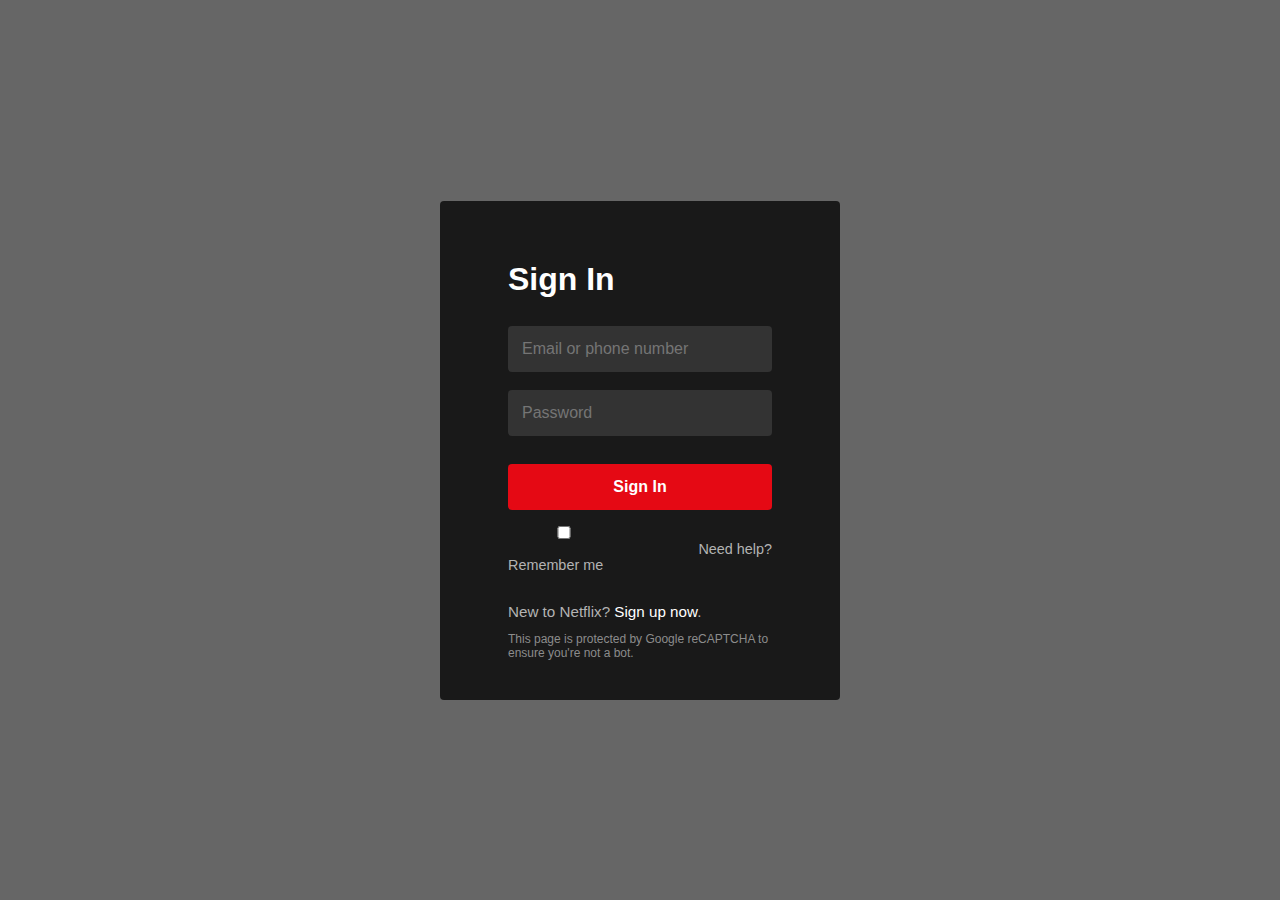
<file: login.html>
<!DOCTYPE html>
<html lang="en">
<head>
  <meta charset="UTF-8" />
  <meta name="viewport" content="width=device-width, initial-scale=1.0"/>
  <title>Sign In - Netflix</title>
  <link rel="stylesheet" href="style.css" />
  <link rel="icon" href="https://assets.nflxext.com/us/ffe/siteui/common/icons/nficon2016.ico" />
</head>
<body class="login-body">
  <div class="login-container">
    <form class="login-form" onsubmit="loginUser(event)">
      <h1>Sign In</h1>

      <input type="email" placeholder="Email or phone number" required />
      <input type="password" placeholder="Password" required />

      <button type="submit" class="login-btn">Sign In</button>

      <div class="login-help">
        <label><input type="checkbox" /> Remember me</label>
        <a href="#">Need help?</a>
      </div>

      <div class="signup-now">
        <p>New to Netflix? <a href="signup.html">Sign up now</a>.</p>
        <small>This page is protected by Google reCAPTCHA to ensure you're not a bot.</small>
      </div>
    </form>
  </div>

  <script>
    function loginUser(e) {
      e.preventDefault();
      const email = document.querySelector('input[type="email"]').value.trim();
      const password = document.querySelector('input[type="password"]').value.trim();
      const user = JSON.parse(localStorage.getItem("netflixUser"));

      if (!user) {
        alert("No account found. Please sign up.");
        return;
      }

      if (email === user.email && password === user.password) {
        localStorage.setItem("loggedInUser", JSON.stringify(user));
        window.location.href = "home.html";
      } else {
        alert("Incorrect email or password.");
      }
    }
  </script>
</body>
</html>
</file>
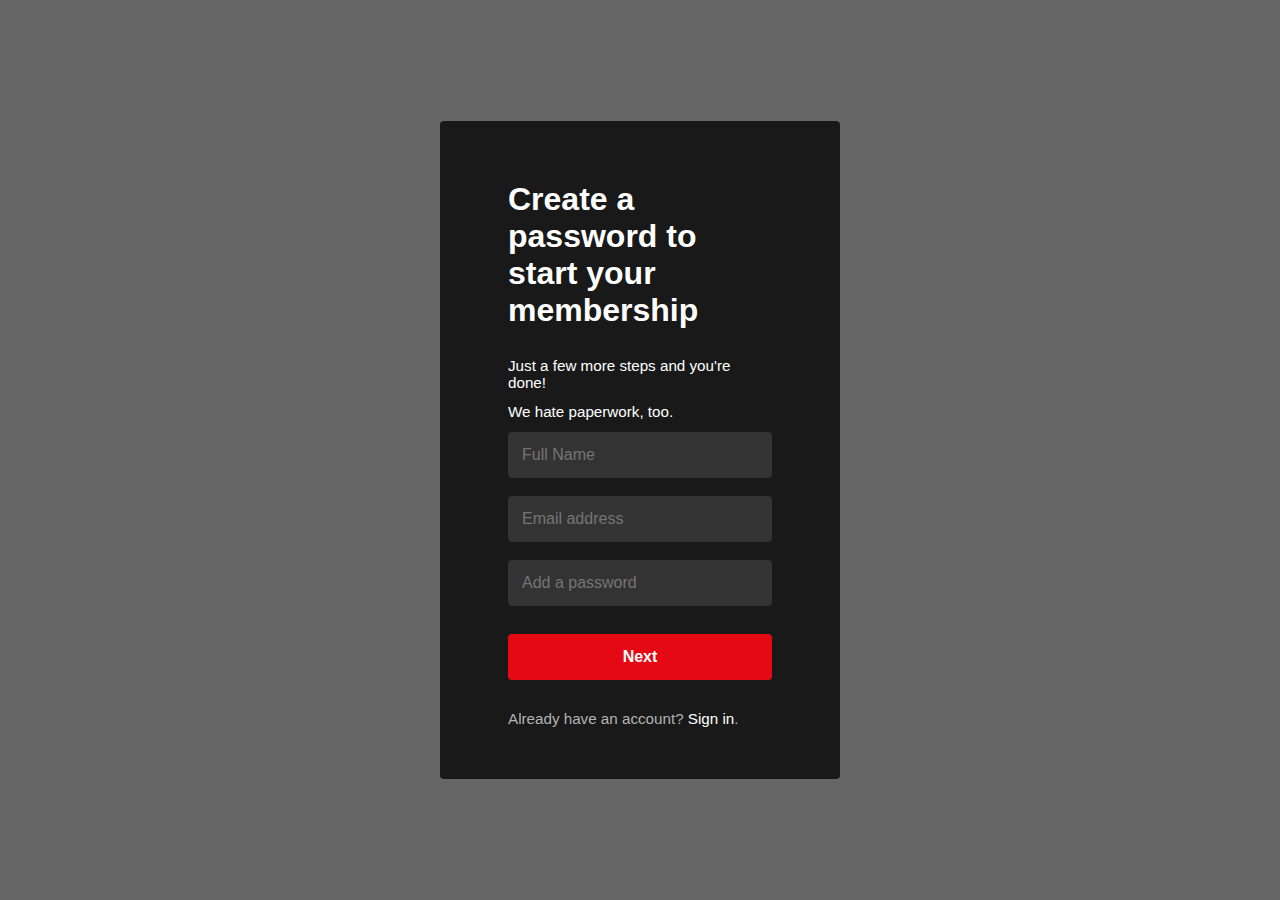
<file: signup.html>
<!DOCTYPE html>
<html lang="en">
<head>
  <meta charset="UTF-8" />
  <meta name="viewport" content="width=device-width, initial-scale=1.0"/>
  <title>Sign Up - Netflix</title>
  <link rel="stylesheet" href="style.css" />
  <link rel="icon" href="https://assets.nflxext.com/us/ffe/siteui/common/icons/nficon2016.ico" />
</head>
<body class="login-body">
  <div class="login-container">
    <form class="login-form" onsubmit="registerUser(event)">
      <h1>Create a password to start your membership</h1>
      <p>Just a few more steps and you're done!</p>
      <p>We hate paperwork, too.</p>

      <input type="text" placeholder="Full Name" required />
      <input type="email" placeholder="Email address" required id="email" />
      <input type="password" placeholder="Add a password" required />

      <button type="submit" class="login-btn">Next</button>

      <div class="signup-now">
        <p>Already have an account? <a href="login.html">Sign in</a>.</p>
      </div>
    </form>
  </div>

  <script>
    document.addEventListener("DOMContentLoaded", () => {
      const emailFromLanding = localStorage.getItem("tempEmail");
      if (emailFromLanding) {
        document.getElementById("email").value = emailFromLanding;
      }
    });

    function registerUser(e) {
      e.preventDefault();

      const name = document.querySelector('input[placeholder="Full Name"]').value.trim();
      const email = document.querySelector('input[type="email"]').value.trim();
      const password = document.querySelector('input[type="password"]').value.trim();

      if (!name || !email || !password) {
        alert("Please fill in all fields.");
        return;
      }

      const user = { name, email, password };
      localStorage.setItem("netflixUser", JSON.stringify(user));
      localStorage.removeItem("tempEmail");
      alert("Signup successful! Redirecting to login...");
      window.location.href = "login.html";
    }
  </script>
</body>
</html>
</file>
<file: style.css>
/* RESET & BASE */
* {
    margin: 0;
    padding: 0;
    box-sizing: border-box;
  }
  body {
    font-family: Arial, sans-serif;
    background-color: #000;
    color: #fff;
  }
  a {
    text-decoration: none;
    color: inherit;
  }
  
  /* HERO SECTION */
  .hero-section {
    position: relative;
    height: 100vh;
    background: url('netflix.jpeg') no-repeat center center / cover;
    display: flex;
    flex-direction: column;
    justify-content: center;
    padding: 0 4%;
  }
  
  .overlay {
    position: absolute;
    top: 0; left: 0;
    width: 100%; height: 100%;
    background-color: rgba(0, 0, 0, 0.6);
    z-index: 1;
  }
 
  
  .header {
    position: fixed;
    top: 0;
    left: 0;
    width: 100%;
    padding: 20px 4%;
    display: flex;
    justify-content: space-between;
    align-items: center;
    z-index: 999;
    background: rgba(0, 0, 0, 0.8); 
    transition: background 0.3s ease;
  }
  .header.scrolled {
    background: rgba(0, 0, 0, 1);
  }
  .logo {
    height: 40px;
  }
  .header-right {
    display: flex;
    align-items: center;
    gap: 12px;
  }
  
  .lang-select {
    background: transparent;
    color: white;
    border: 1px solid #aaa;
    padding: 6px 12px;
    border-radius: 3px;
  }
  
  .signin-btn {
    background-color: #e50914;
    color: white;
    border: none;
    padding: 8px 16px;
    font-size: 0.95rem;
    border-radius: 4px;
    cursor: pointer;
  }
  
  .hero-content {
    position: relative;
    z-index: 2;
    text-align: center;
    max-width: 900px;
    margin: auto;
  }
  
  .hero-content h1 {
    font-size: 3rem;
    font-weight: bold;
    margin-bottom: 20px;
  }
  
  .hero-content h2 {
    font-size: 1.5rem;
    margin-bottom: 20px;
  }
  
  .hero-content p {
    font-size: 1.1rem;
    margin-bottom: 20px;
  }
  
  .email-form {
    display: flex;
    flex-wrap: wrap;
    justify-content: center;
    gap: 15px;
  }
  
  .email-form input {
    padding: 16px;
    width: 350px;
    font-size: 1rem;
    border: none;
    border-radius: 2px;
    outline: none;
   
  }
  
  .email-form button {
    padding: 16px 20px;
    font-size: 1rem;
    background-color: #e50914;
    color: white;
    border: none;
    border-radius: 2px;
    cursor: pointer;
  }
  
  /* FEATURE SECTION */
  .features {
    background-color: black;
    padding: 60px 5%;
  }
  
  .feature {
    display: flex;
    align-items: center;
    justify-content: space-between;
    flex-wrap: wrap;
    padding: 50px 0;
    border-bottom: 8px solid #222;
  }
  
  .feature.reverse {
    flex-direction: row-reverse;
  }
  
  .feature img {
    width: 48%;
    max-width: 500px;
  }
  
  .feature .text {
    width: 48%;
    max-width: 500px;
  }
  
  .feature h1 {
    font-size: 2rem;
    margin-bottom: 20px;
  }
  
  .feature p {
    font-size: 1.2rem;
    line-height: 1.5;
  }
  
  /* FAQ SECTION */
  .faq {
    background-color: #000;
    padding: 50px 10%;
  }
  
  .faq h1 {
    font-size: 2.2rem;
    text-align: left;
    margin-bottom: 30px;
  }
  
  .faq-item {
    background-color: #303030;
    margin: 10px 0;
    padding: 30px;
    cursor: pointer;
    border-radius: 4px;
    transition: all 0.3s ease;
  }
  
  .faq-item h3 {
    font-size: 1.5rem;
    display: flex;
    justify-content: space-between;
    align-items: center;
  }
  
  .faq-item span {
    font-size: 2rem;
    line-height: 1;
  }
  
  .faq-content {
    display: none;
    margin-top: 15px;
    color: #ddd;
    font-size: 1rem;
  }
  
  .faq p {
    text-align:center;
    margin-top: 30px;
    font-size: 1.1rem;
  }
  
  /* FOOTER SECTION */
  footer {
    background-color: #111;
    padding: 40px 5%;
    font-size: 0.9rem;
    color: #aaa;
  }
  
  .footer-cols {
    display: flex;
    justify-content: space-between;
    flex-wrap: wrap;
    margin: 20px 0;
  }
  
  .footer-cols ul {
    list-style: none;
    padding: 0;
    width: 200px;
  }
  
  .footer-cols ul li {
    margin-bottom: 10px;
    cursor: pointer;
  }
  
  footer select {
    background-color: #111;
    color: #fff;
    border: 1px solid #444;
    padding: 8px;
    margin-top: 10px;
  }
  
  footer .copyright {
    margin-top: 20px;
  }
  
  /* LOGIN + SIGNUP FORMS */
  .login-body {
    background: url('https://assets.nflxext.com/ffe/siteui/vlv3/ae817ad3-80f4-4f3a-b9c1-356a1d7ed2ff/84f3ab0b-645c-4639-a9b1-b3c3904db7a6/IN-en-20240617-popsignuptwoweeks-perspective_alpha_website_large.jpg') no-repeat center center / cover;
    height: 100vh;
    display: flex;
    justify-content: center;
    align-items: center;
    position: relative;
  }
  .login-body::before {
    content: "";
    position: absolute;
    top: 0; left: 0;
    width: 100%; height: 100%;
    background: rgba(0, 0, 0, 0.6);
  }
  .login-container {
    position: relative;
    z-index: 2;
    background: rgba(0, 0, 0, 0.75);
    padding: 60px 68px 40px;
    max-width: 400px;
    width: 100%;
    color: white;
    border-radius: 4px;
  }
  .login-form h1 {
    font-size: 2rem;
    margin-bottom: 28px;
  }
  .login-form p {
    margin-bottom: 12px;
    font-size: 0.95rem;
  }
  .login-form input {
    width: 100%;
    padding: 14px;
    margin-bottom: 18px;
    background: #333;
    border: none;
    border-radius: 4px;
    color: white;
    font-size: 1rem;
  }
  .login-btn {
    width: 100%;
    padding: 14px;
    background: #e50914;
    color: white;
    font-weight: bold;
    border: none;
    border-radius: 4px;
    font-size: 1rem;
    margin-top: 10px;
    cursor: pointer;
  }
  .login-help {
    display: flex;
    justify-content: space-between;
    align-items: center;
    color: #b3b3b3;
    font-size: 0.9rem;
    margin: 16px 0;
  }
  .login-help a {
    color: #b3b3b3;
  }
  .signup-now {
    color: #b3b3b3;
    font-size: 0.85rem;
    margin-top: 30px;
  }
  .signup-now a {
    color: white;
  }
  .signup-now small {
    display: block;
    margin-top: 12px;
    font-size: 0.75rem;
    color: #8c8c8c;
  }
</file>
